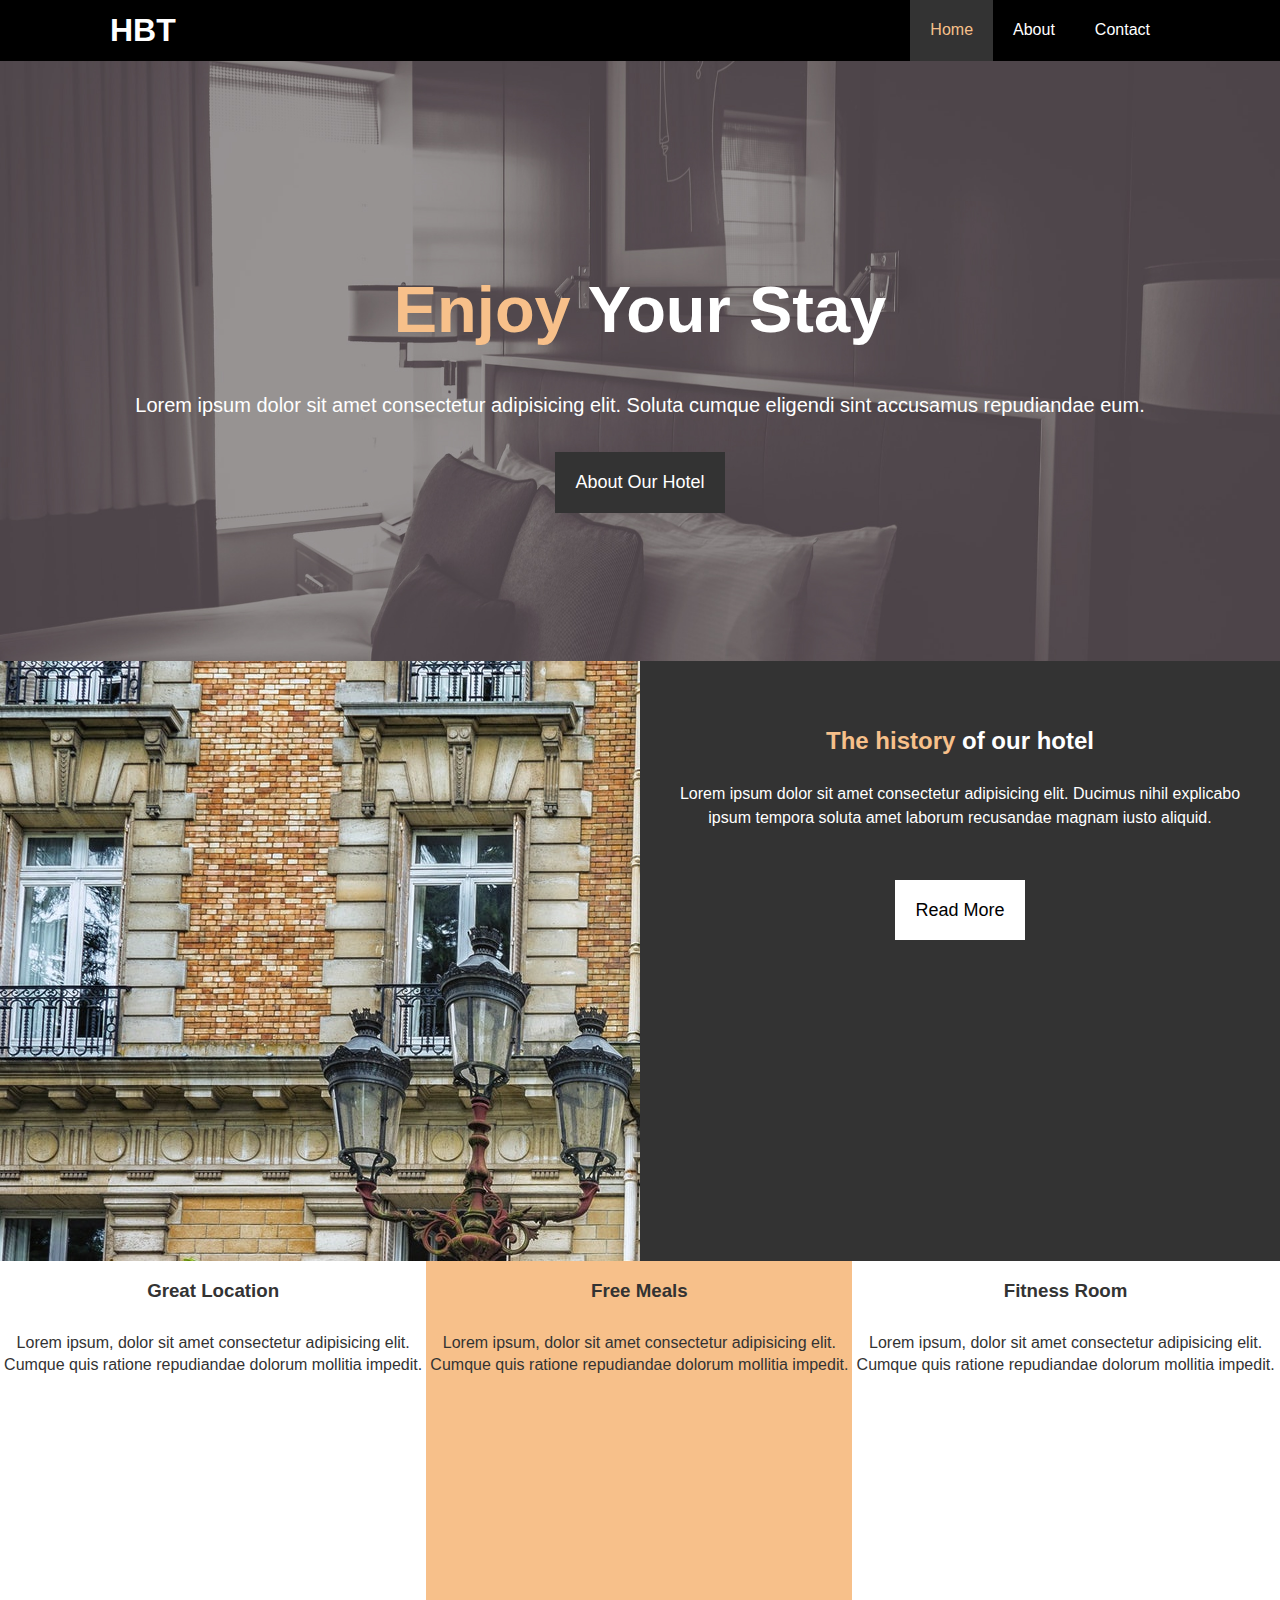
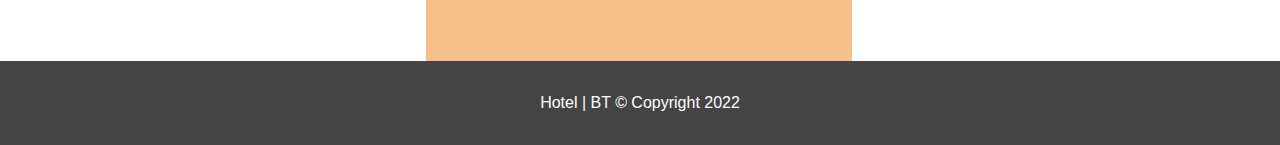
<file: index.html>
<!DOCTYPE html>
<html lang="en">
<head>
    <meta charset="UTF-8">
    <meta http-equiv="X-UA-Compatible" content="IE=edge">
    <meta name="viewport" content="width=device-width, initial-scale=1.0">
    <link rel="stylesheet" href="https://cdnjs.cloudflare.com/ajax/libs/font-awesome/5.1.0/css/all.css" integrity="sha512-ajhUYg8JAATDFejqbeN7KbF2zyPbbqz04dgOLyGcYEk/MJD3V+HJhJLKvJ2VVlqrr4PwHeGTTWxbI+8teA7snw==" crossorigin="anonymous" referrerpolicy="no-referrer" />
    <link rel="stylesheet" href="css/style.css">
    <link rel="stylesheet" media = "screen and (max-width: 768px)" href="css/mobile.css">
    <title>HOTEL BT | WELCOME</title>
</head>
<body>
    <header>
        <nav id = "navbar">
            <div class="container" >  
                <h1 class = "logo"><a href = "index.html">HBT</a></h1>
                <ul>
                    <li>
                        <a class = "current" href = "index.html">Home <i class="fas fa-angle-down"></i></a>
                        <ul class = "nested">
                            <li><a href = "#">lodge and lounge</a></li>
                            <li><a href = "#">Payments</a></li>
                            <li><a href = "#">Bookings</a></li>
                            <li><a href = "#">services</a></li>
                        </ul>
                    </li>
                            <li><a href = "about.html">About</a></li>
                            <li><a href = "contact.html">Contact</a></li>
                </ul>
            </div>
        </nav>
        <div id="showcase">
            <div class="container-letter">
                <div class="content">
                    <h1><span class = "enjoy">Enjoy</span> Your Stay</h1>
                    <p class = "lead">
                        Lorem ipsum dolor sit amet consectetur adipisicing elit. Soluta cumque eligendi sint accusamus repudiandae eum.
                    </p>
                    <a class="btn" href = "about.html">About Our Hotel</a>
                </div>
            </div>
        </div>
    </header>

    <section id="write-up">
        <div class="img-write"></div>
        <div class="write">
            <h2><span class = "enjoy">The history</span> of our hotel</h2>
            <p class = "about-hotel">
                Lorem ipsum dolor sit amet consectetur adipisicing elit. Ducimus nihil explicabo ipsum tempora soluta amet laborum recusandae magnam iusto aliquid.
            </p>
            <a class = "btn btn-primary" href="about.html">Read More</a>
        </div>
    </section>

    <section id="features">
        <div class="box lightbox"> 
            <i class="fas fa-hotel fa-3x"></i>
            <h3>Great Location</h3>
            <p>
                Lorem ipsum, dolor sit amet consectetur adipisicing elit. Cumque quis ratione repudiandae dolorum mollitia impedit.
            </p>
        </div>
        <div class="box darkbox " >
            <i class="fas fa-utensils fa-3x"></i>
            <h3 >Free Meals</h3>
            <p>
                Lorem ipsum, dolor sit amet consectetur adipisicing elit. Cumque quis ratione repudiandae dolorum mollitia impedit.
            </p>
        </div>
        <div class="box lightbox">
            <i class="fas fa-dumbbell fa-3x"></i>
            <h3>Fitness Room</h3>
            <p>
                Lorem ipsum, dolor sit amet consectetur adipisicing elit. Cumque quis ratione repudiandae dolorum mollitia impedit.
            </p>
        </div>

        <div class="clr"></div>

    </section>
    <footer id="main-footer">
        <p>Hotel | BT &copy; Copyright 2022</p>
    </footer>
    
</body>
</html>
</file>
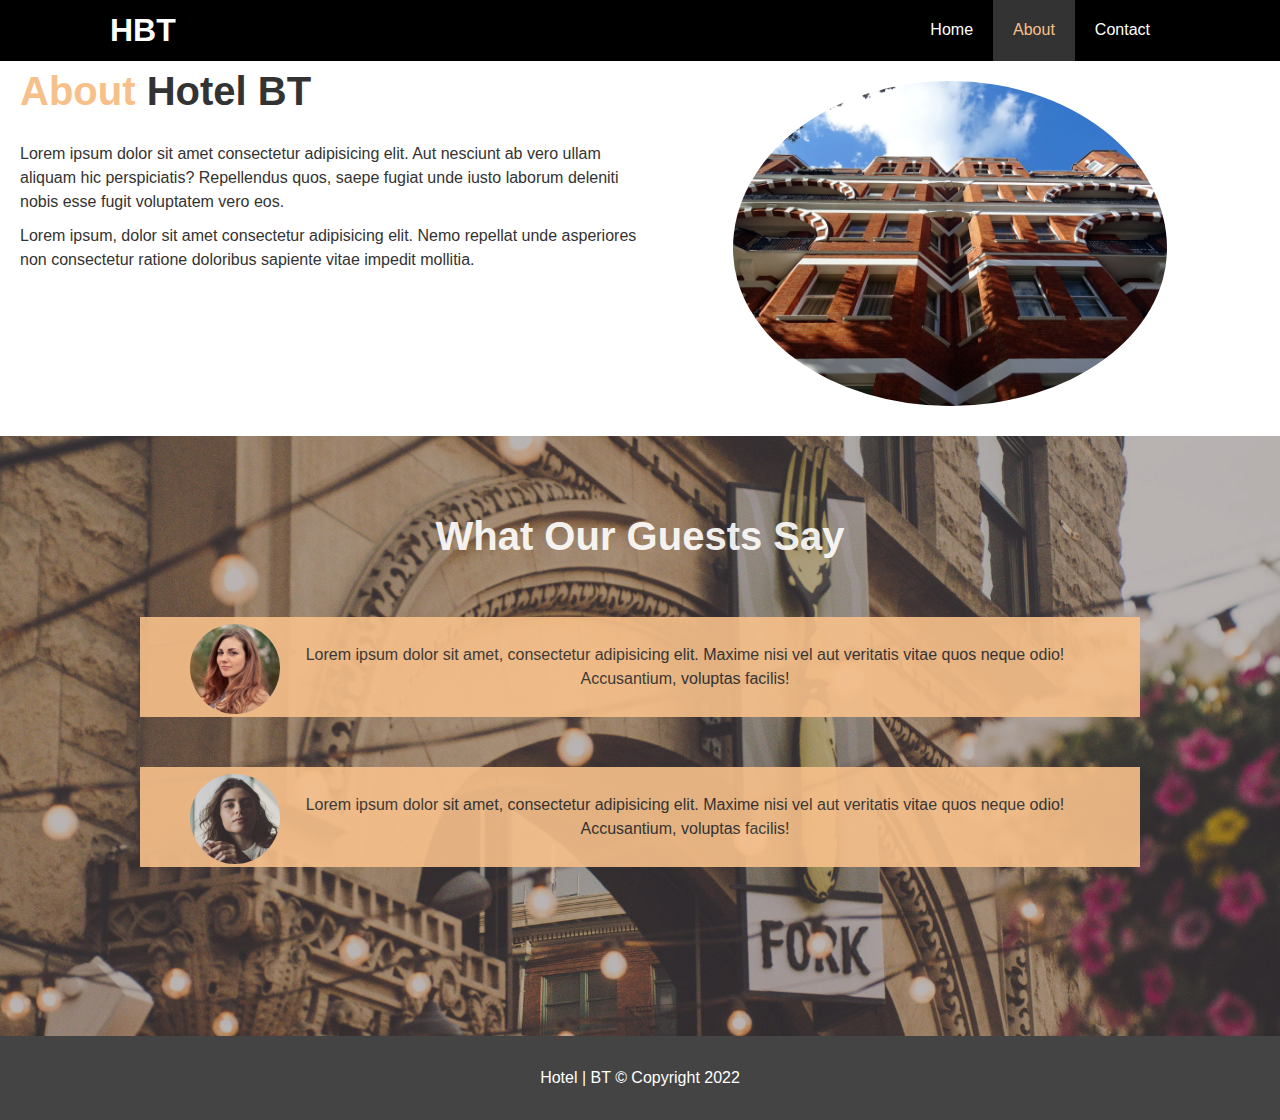
<file: about.html>
<!DOCTYPE html>
<html lang="en">
<head>
    <meta charset="UTF-8">
    <meta http-equiv="X-UA-Compatible" content="IE=edge">
    <meta name="viewport" content="width=device-width, initial-scale=1.0">
    <link rel="stylesheet" href="css/style.css">
    <link rel="stylesheet" media = "screen and (max-width: 768px)" href="css/mobile.css">
    <!-- <meta name="description" content="" -->
    <title>HOTEL BT | ABOUT</title>
</head>
<body>
    <header>
        <nav id = "navbar">
            <div class="container" >  
                <h1 class = "logo"><a href = "index.html">HBT</a></h1>
                <ul>
                    <li><a href = "index.html">Home</a></li>
                    <li><a class = "current" href = "about.html">About</a></li>
                    <li><a  href = "contact.html">Contact</a></li>
                </ul>
            </div>
        </nav>
    </header>

    <section id = "about-info" class = "lightbox pad-x">
        <div class="container-right">
            <div class="about-left">
                <h3 class = "large"><span class = "enjoy">About</span> Hotel BT</h3>
                <p>
                    Lorem ipsum dolor sit amet consectetur adipisicing elit. Aut nesciunt ab vero ullam aliquam hic perspiciatis? Repellendus quos, saepe fugiat unde iusto laborum deleniti nobis esse fugit voluptatem vero eos.
                </p>
                <p>
                    Lorem ipsum, dolor sit amet consectetur adipisicing elit. Nemo repellat unde asperiores non consectetur ratione doloribus sapiente vitae impedit mollitia.
                </p>
            </div>
            <div class="about-right">
                <img src = "./img/photo-2.jpg" alt = "Hotel">
            </div>
        </div>
    </section>

    <section id="testimonial">
        <div class="container">
            <h2 class = "large">What Our Guests Say</h2>
            <div class="darkbox">
                <div class="test-1">
                    <img src = "./img/person-1.jpg" alt = "sikira">
                    <p>
                        Lorem ipsum dolor sit amet, consectetur adipisicing elit. Maxime nisi vel aut veritatis vitae quos neque odio! Accusantium, voluptas facilis!
                    </p>
                </div>
            </div>
            <div class="darkbox">
                    <div class="test-2">
                            <img src = "./img/person-2.jpg" alt = "sikira">
                            <p>
                                Lorem ipsum dolor sit amet, consectetur adipisicing elit. Maxime nisi vel aut veritatis vitae quos neque odio! Accusantium, voluptas facilis!
                            </p>
                    </div>
            </div>
        </div>
    </section>
    <div class="clr"></div>

    <footer id="main-footer">
        <p>Hotel | BT &copy; Copyright 2022</p>
    </footer>
    
</body>
</html>
</file>
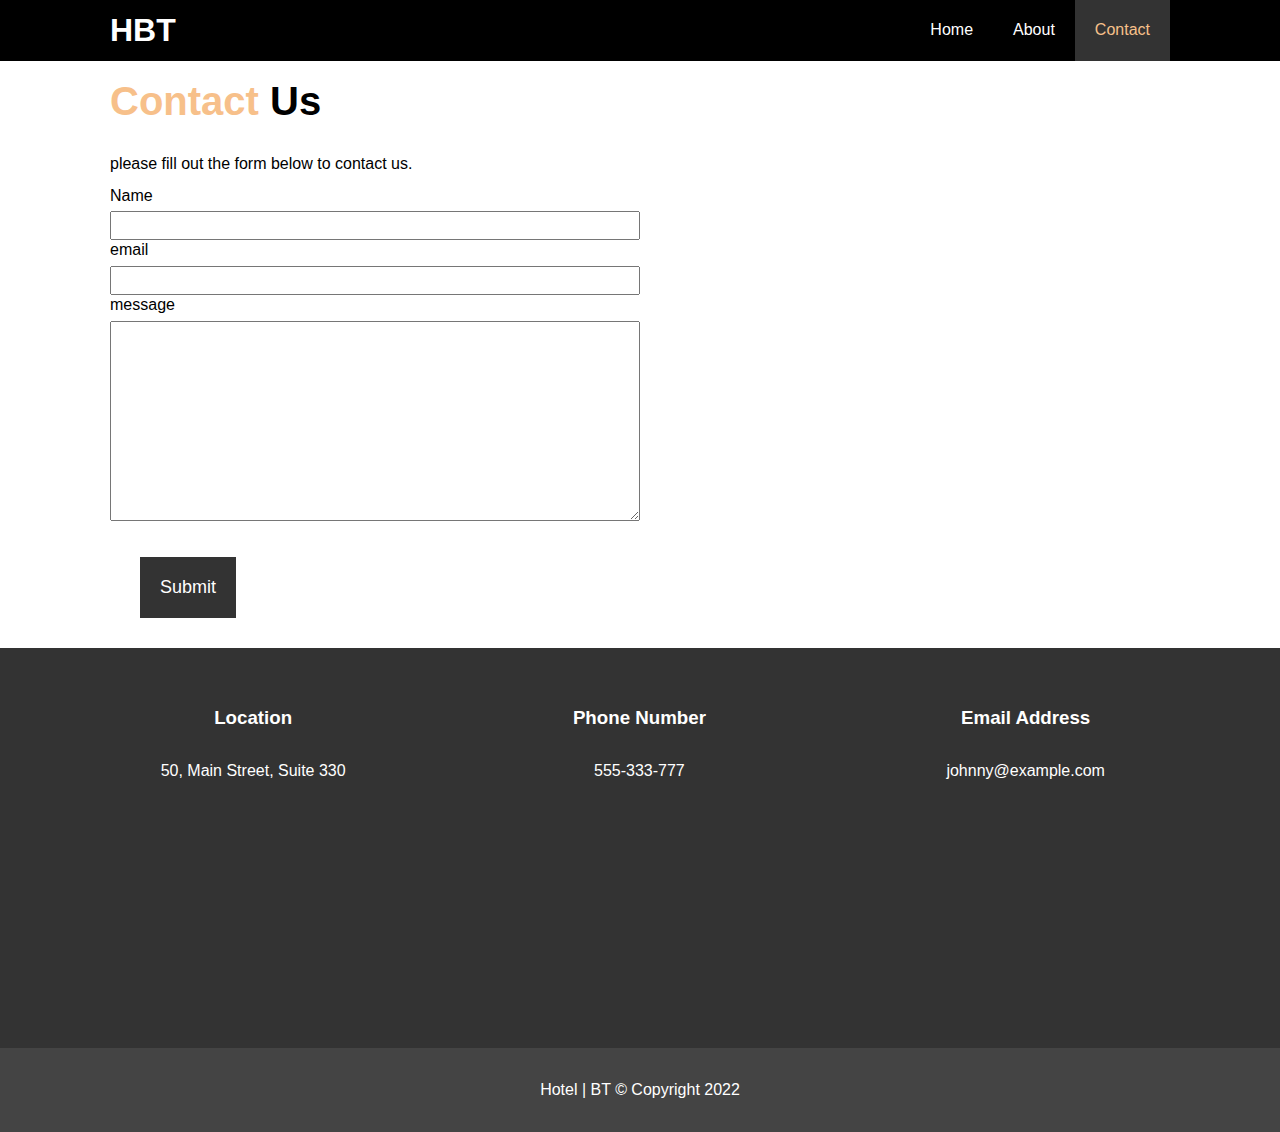
<file: contact.html>
<!DOCTYPE html>
<html lang="en">
<head>
    <meta charset="UTF-8">
    <meta http-equiv="X-UA-Compatible" content="IE=edge">
    <meta name="viewport" content="width=device-width, initial-scale=1.0">
    <link rel="stylesheet" href="https://cdnjs.cloudflare.com/ajax/libs/font-awesome/5.1.0/css/all.css" integrity="sha512-ajhUYg8JAATDFejqbeN7KbF2zyPbbqz04dgOLyGcYEk/MJD3V+HJhJLKvJ2VVlqrr4PwHeGTTWxbI+8teA7snw==" crossorigin="anonymous" referrerpolicy="no-referrer" />
    <link rel="stylesheet" href="css/style.css">
    <link rel="stylesheet" media = "screen and (max-width: 768px)" href="css/mobile.css">
    <!-- <meta name="description" content="" -->
    <title>HOTEL BT | CONTACT</title>
</head>
<body>
    <header>
        <nav id = "navbar">
            <div class="container" >  
                <h1 class = "logo"><a href = "index.html">HBT</a></h1>
                <ul>
                    <li><a href = "index.html">Home</a></li>
                    <li><a  href = "about.html">About</a></li>
                    <li><a class = "current" href = "contact.html">Contact</a></li>
                </ul>
            </div>
        </nav>
    </header>

    <section id="contact"> 
        <div class="container">
            <h2 class = "large"><span class = "enjoy">Contact</span> Us</h2>
            <p>please fill out the form below to contact us.</p>
            <form action="p.php">
                <div class="form">
                    <label for="name">Name</label>
                    <input type="text" name="name" id="name">
                </div>
                <div class="form">
                    <label for="email">email</label>
                    <input type="email" name="email" id="email">
                </div>
                <div class="form">
                    <label for="message">message</label>
                    <textarea name="message" id="message"></textarea>
                </div>
                <button type = "submit" class="btn">Submit</button>
            </form>
        </div>    
    </section>

    <section id="icons">
        <div class="container-box">
            <div class="box"> 
                <i class="fas fa-hotel fa-3x"></i>
                <h3>Location</h3>
                <p>
                    50, Main Street, Suite 330
                </p>
            </div>
            <div class="box" >
                <i class="fas fa-phone fa-3x"></i>
                <h3 >Phone Number</h3>
                <p>
                    555-333-777
                </p>
            </div>
            <div class="box">
                <i class="fas fa-envelope fa-3x"></i>
                <h3>Email Address</h3>
                <p>
                    johnny@example.com
                </p>
            </div>
        </div>
    </section>
    
    <div class="clr"></div>

    <footer id="main-footer">
        <p>Hotel | BT &copy; Copyright 2022</p>
    </footer>
    
</body>
</html>
</file>
<file: css/style.css>
*{
    margin: 0;
    padding: 0;
    box-sizing: border-box;
}

body {
    font-family: "Helvetica Neue",Helvetica,'Segoe UI', Tahoma, Geneva, Verdana, sans-serif;
    line-height: 1.3em;
}
a{
    color: #333;
    text-decoration: none;
}
h1,h2,h3{
    padding-bottom: 20px;
}
p{
    margin: 10px 0;
    line-height: 1.5em;
}
.enjoy{
    color: #f7c08a;
}
.lead{
    font-size: 20px;
}
.btn {
    display: inline-block;
    font-size: 18px;
    color: #fff;
    background: #333;
    padding: 20px;
    border: none;
    cursor: pointer;
}
.btn:hover{
    color: #333;
    background: #f7c08a;
}
.box{
    width: 33.3%;
    height: 100%;
    margin: 0;
    float: left;
    text-align: center;
}
.darkbox{
    color: #333;
    background: #f7c08a;
}
.lightbox{
    color: #333;
    background: #fff;
}
.clr{
    clear: both;
}
.large{
    font-size: 40px;
    padding-bottom: 30px;
}
.pad-x{padding: 20px;}
.pad-y{padding: 10px;}
.pad-y{padding: 10px;}
#navbar{
    background: #000;
    color: #fff;
    overflow: auto;
}
.container{
    margin: auto;
    max-width: 1100px;
    overflow: auto;
    padding: 0 20px;
}
.btn-primary{
    color: #000;
    background: #fff;
}

#navbar a{
    color: #fff;
    text-decoration: none;
}

#navbar .logo {
    float: left;
    padding-top: 20px;
}

#navbar .container ul{
    list-style: none;
    float: right;
    position: relative;
}
#navbar ul li {
    float: left;
    position: relative;
}
#navbar ul li a{
    display:block;
    padding: 10px;
    text-align: center;
    padding: 20px;
}
#navbar ul li a:hover, 
#navbar ul li a.current{
    background: #333;
    color:#f7c08a;
}
#navbar .container ul li > ul{
    display: none;
}

#navbar .container ul li:hover ul {
    display: block;
   text-align: center;
    position: absolute;
    left: 0;
    width: 200px;
    margin-top: 10px;
}

#navbar .container ul li:hover ul li{
    display: block;
}
#showcase{
    background: url(../img/showcase.jpg) no-repeat center center/cover;
    height: 600px;
}
#showcase .container-letter{
    color: #fff;
    text-align: center;
    padding-top: 200px;
}
#showcase .container-letter h1{
    font-size: 65px;
    line-height: 1.5em;
}
#showcase .container-letter p{
    padding-bottom: 20px;
    line-height: 1.7em;
}
#write-up{
    height: 600px;
}
#write-up .write h2{
    color: #fff;
}

#write-up .img-write{
    float: left;
    width: 50%;
    background: url(../img/photo-1.jpg) no-repeat;
    min-height: 100%;
}
#write-up .write{
    background: #333;
    float: right;
    width: 50%;
    text-align: center;
    min-height: 100%;
    padding: 70px 30px;
    overflow: hidden;
}
#write-up .about-hotel{
    color: #fff;
}
#write-up .write p{
    padding-bottom: 40px;
    line-height: 1.5em;
}
.text{
    padding: 20px 0;
}
.a1, .a2, .a3{
    border: 1px solid #333;
    width: 33.3%;
    height: 600px;
    float: left;
}
#features{
    text-align: center;
    height: 400px;
}

#features .box{
    margin: 0;
    padding: 20px 0;
    /* color: black; */
}
#features .box p{
    line-height: 1.4em;
}
#about-info{
    /* background: #333; */
    overflow:auto;
    height: 100%;
}

#about-info .about-left{
    float: left;
    width: 50%; 
    min-height: 100%;  
}
#about-info .about-right{
    float: right;
    width: 50%;
    min-height: 100%;
}
#about-info .about-right img{
    display: block;
    margin: auto;
    width: 70%;
    border-radius: 50%;
    padding-bottom: 10px;
}
#testimonial{
    background: url(../img/test-bg.jpg) no-repeat center center/cover;
    height: 600px;
    text-align: center;
}
#testimonial .container{
    padding: 50px;
    opacity: 0.9;
}
#testimonial .container h2{
    color: #fff;
    padding: 40px 0 20px 0;
}
#testimonial 
.container .test-1{
    margin: 50px;
    height: 100px;
}
#testimonial 
.container .test-2{
    margin: 50px;
    height: 100px;
}
#testimonial 
.container 
.test-1 img{
    float: left;
    width: 10%;
    border-radius: 92%;
    padding-top: 3px;
}
#testimonial 
.container 
.test-2 img{
    float: left;
    width: 10%;
    border-radius: 90%;
    padding-top: 3px;
}
#testimonial 
.container .test-1 p{
    text-align: center;
}
#testimonial 
.container .test-2 p{
    text-align: center;
}

.test-2, .test-1 {
    display: flex;
    align-items: center;
    justify-content: center;
}
#contact .container{
    padding-top: 30px;
}
#contact .container label{
    display: block;
    padding-bottom: 5px;
}
#contact .container input, 
#contact .container textarea{
    width: 50%;
    padding: 5px;
    
}
#contact .container textarea{
    height: 200px;
}
#contact .container input:focus, 
#contact .container textarea:focus{
    outline: none;
    border: 1px solid #f7c08a;
}
#contact .container button{
    margin: 30px;
}
#icons{
    height: 400px;
}
#icons .container-box{
    height: 100%;
    padding: 60px;
    color: #fff;
    background: #333;
}
#main-footer{
    text-align: center;
    padding: 20px;
    color: #fff;
    background: #444;
}
</file>
<file: css/mobile.css>
.clr{
    clear: both;
}
#navbar .logo{
    float: none;
    text-align: center;
}
#navbar ul, 
#navbar ul li{
    float: none;
}

#navbar ul li a{
    padding: 5px;
    border-top: 1px solid #333;
}
#showcase .container-letter{
    padding-top: 100px;
}

#write-up .img-write{
    display: none;
}
#write-up .write{
    float: none;
    width: 100%;
    height: 200px;
}
#features{
    height: 550px;
}
.box{
    float: none;
    width: 100%;
    height: 180px;
    /* overflow: hidden; */
}

#about-info {
    text-align: center;
}
#about-info h3{
    line-height:1.2em;
}
#about-info .about-left, 
#about-info .about-right{
    float: none;
    width: 100%;
}
#testimonial .container h2{
    font-size: 1.5em;
}
#testimonial 
.container .test-1,
#testimonial 
.container .test-2{
    padding: 60px 0;
}
#icons{
    height: 550px;
}
#icons .container-box .box{
    border-bottom: 1px dotted #444;
}
</file>
